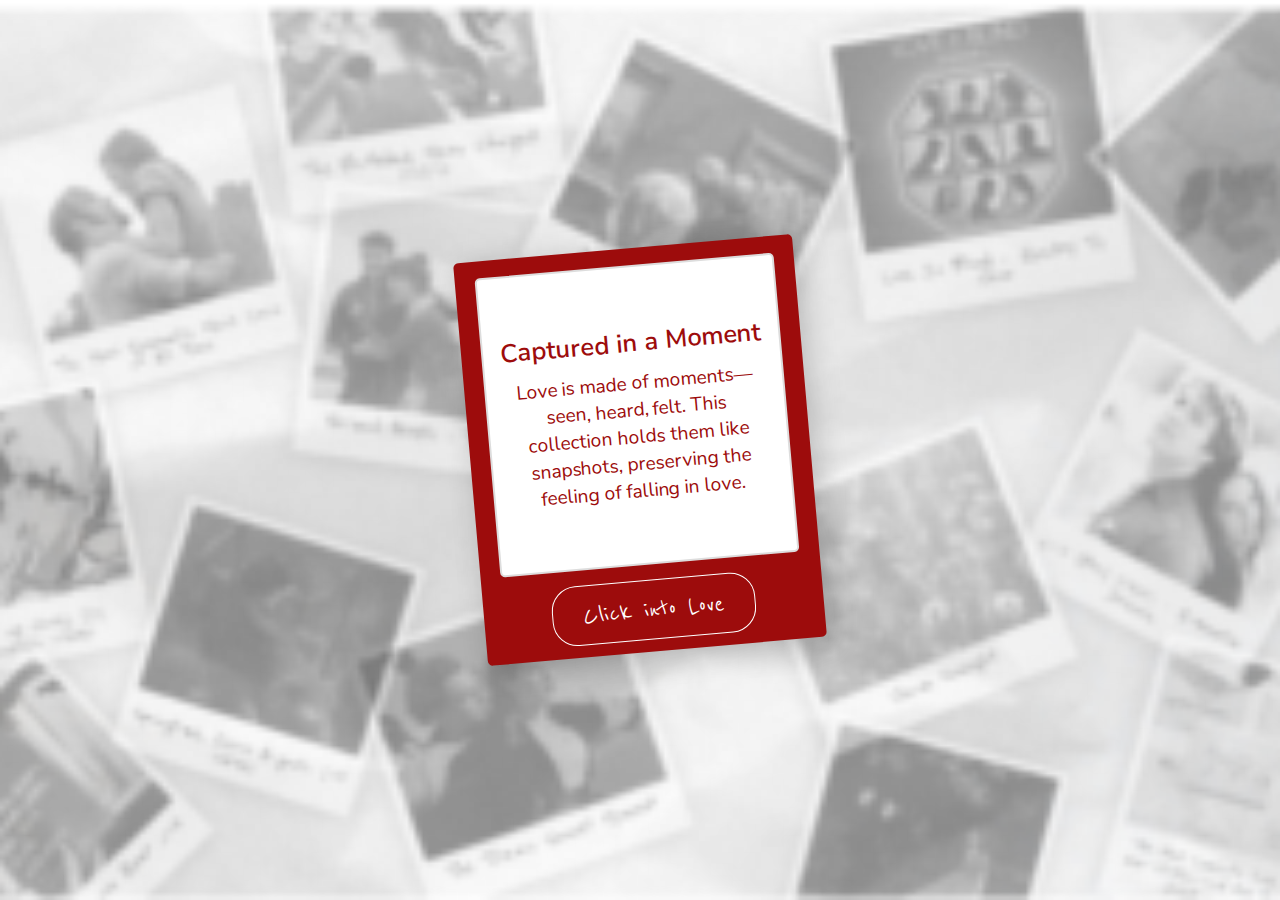
<file: index.html>
<html>
	<head>
		<meta name="viewport" content="width=device-width, initial-scale=1">
		<title>Typography and Interaction</title>

		<!-- Google Fonts-->
		<link rel="preconnect" href="https://fonts.googleapis.com">
		<link rel="preconnect" href="https://fonts.gstatic.com" crossorigin>
		<link href="https://fonts.googleapis.com/css2?family=Lora:ital,wght@0,400..700;1,400..700&display=swap" rel="stylesheet">

		<link rel="preconnect" href="https://fonts.googleapis.com">
		<link rel="preconnect" href="https://fonts.gstatic.com" crossorigin>
		<link href="https://fonts.googleapis.com/css2?family=Reenie+Beanie&display=swap" rel="stylesheet">

		<link rel="preconnect" href="https://fonts.googleapis.com">
		<link rel="preconnect" href="https://fonts.gstatic.com" crossorigin>
		<link href="https://fonts.googleapis.com/css2?family=Nunito+Sans:ital,opsz,wght@0,6..12,200..1000;1,6..12,200..1000&family=Reenie+Beanie&display=swap" rel="stylesheet">

		<link href="assets/reset.css" rel="stylesheet">
		<link href="assets/landing.css" rel="stylesheet">
		<link href="assets/common.css" rel="stylesheet">

	</head>
	<div class="polaroid">
	<body>
		<div class="polaroid-picture">
			<header>Captured in a Moment</header>
			<p>Love is made of moments—seen, heard, felt. This collection holds them like snapshots, preserving the feeling of falling in love.
			</p>
		</div>
	<a href="home.html"><button>Click into Love</button></a>
	</body>
</html>
</file>
<file: assets/landing.css>
body {
	background-image: url('images/bg-image-polaroids.png');
	background-size: cover;
	background-position: center;


	display: flex;
	justify-content: center;
	align-items: center;
	height: 100vh;
	margin: 0;
}

.polaroid {
	display: flex;
	flex-direction: column;
	justify-content: center;
	align-items: center;
	text-align: center;
	width: 250px;
	height: auto;
	padding: 10px;

	background: var(--color--re-shadow);
	border-radius: 5px;
	box-shadow: 6px 6px 30px rgba(0, 0, 0, 0.2);
	position: relative;
	transform: rotate(-5deg);
}

.polaroid-picture {
	background-color: white;
	border: 2px solid #ddd;
	padding: 10px;
	margin: 5px 0;
	border-radius: 5px;
	height: 200px;

	display: flex;
	flex-direction: column;
	justify-content: center;
	align-items: center;
	text-align: center;
}

.polaroid header {
	font-size: calc(var(--base-size) * 1.1);
	font-family: var(--font-body);
	color: var(--color--re-shadow);
	font-weight: 600;
}

.polaroid p {
	font-size: calc(var(--base-size) * 0.9);
	font-family: var(--font-body);
	color: var(--color--re-shadow);
	line-height: 1.4;
	margin-top: 10px;
	width: 200px;
}

button {
	margin-top: 4px;
	padding: 10px 24px;
	font-size: calc(var(--base-size) * 1.5);
	font-family: var(--font-heading);
	border: 1.5px solid white;
	color: white;
	border-radius: 25px;
	cursor: pointer;
}

.polaroid button:hover {
	background: white;
	color: var(--color--re-shadow);
}

@media screen and (min-width: 1280px) {
.polaroid {
	width: 340px;
	padding: 12px;
}

.polaroid-picture {
	height: 300px;
	width: 300px;
	padding: 15px;
}

.polaroid header {
	font-size: calc(var(--base-size) * 1.6);
}

.polaroid p {
	font-size: calc(var(--base-size) * 1.2);
	width: 250px;
}

button {
	font-size: calc(var(--base-size) * 1.8);
	padding: 12px 30px;
	margin-top: 10px;
}

}
</file>
<file: assets/common.css>
body {
	--base-size: 16px;
	--gutter-size: calc(var(--base-size));

	--color--primary: black;
	--color--secondary: gold;
	/* --color--background: #9b1717; */
	--color--primary-red: #4a0000;
	--color--re-shadow: #9d0c0c;

	--font-body: 'Nunito Sans', sans-serif;
	--font-heading: 'Reenie Beanie', cursive, sans-serif;
	--handwritten-font: 'Reenie Beanie', cursive, sans-serif;
}
</file>
